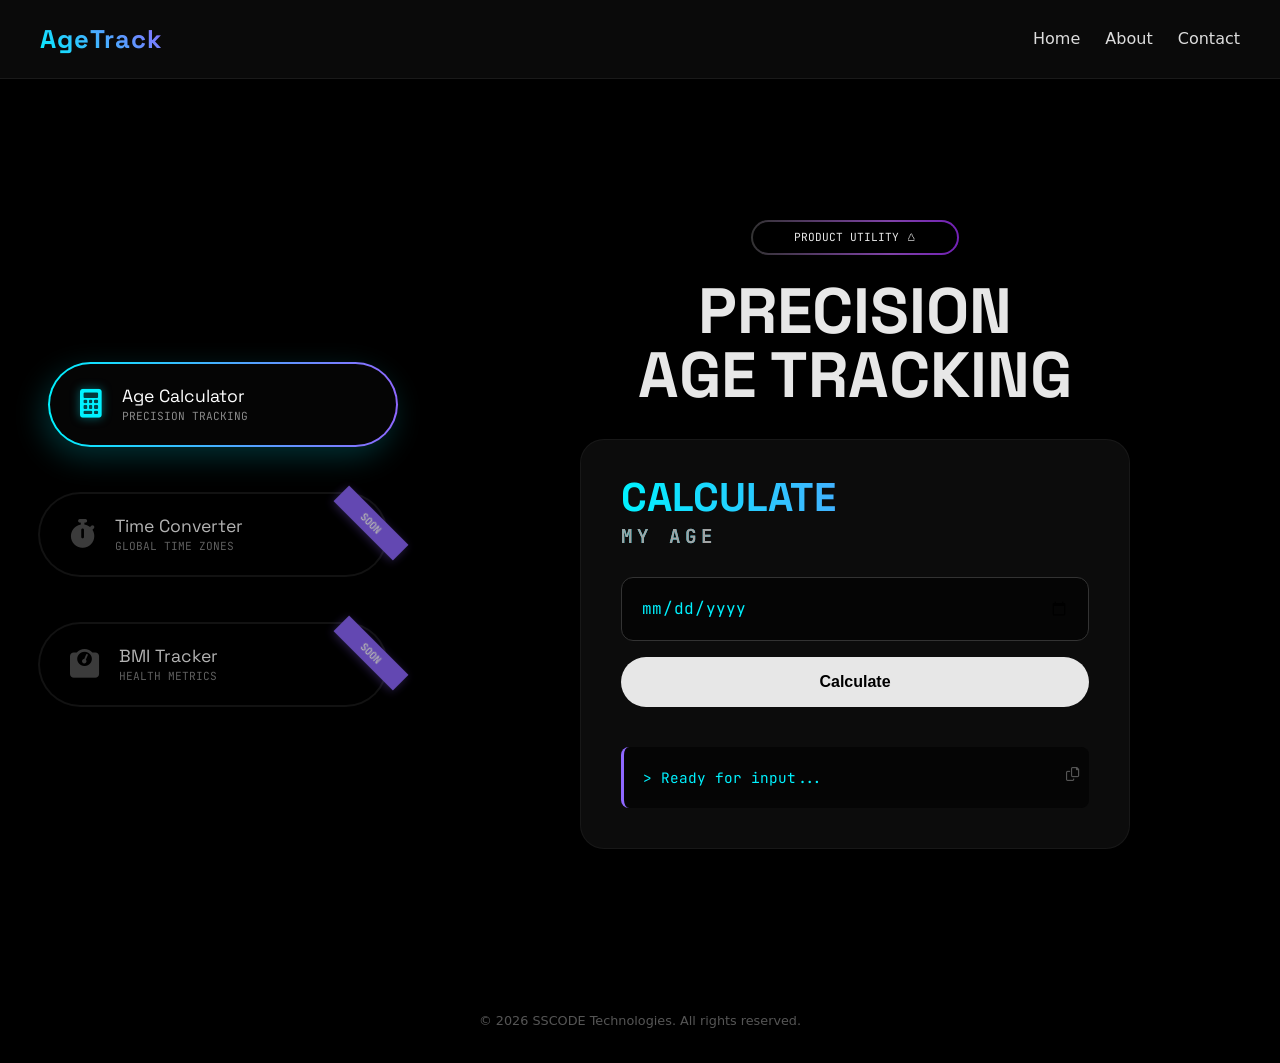
<file: index.html>
<!DOCTYPE html>
<html lang="en">
<head>
    <meta charset="UTF-8">
    <meta name="viewport" content="width=device-width, initial-scale=1.0">
    <title>Age Calculator | SSCODE Product</title>
    <link rel="stylesheet" href="agec.css"> 
    <link rel="stylesheet" href="https://cdnjs.cloudflare.com/ajax/libs/font-awesome/6.0.0/css/all.min.css">
</head>
<body>
    <header class="site-header">
        <div class="logo">AgeTrack</div>
        <nav class="nav-menu">
            <a href="index.html">Home</a>
            <a href="#about">About</a>
            <a href="#contact">Contact</a>
        </nav>
    </header>

    <div class="app-layout">
        
        <aside class="sidebar">
            
            <button class="mega-btn-wrapper active">
                <div class="mega-btn-inner">
                    <i class="fa-solid fa-calculator"></i>
                    <div>
                        <span class="btn-title">Age Calculator</span>
                        <span class="btn-sub">Precision Tracking</span>
                    </div>
                </div>
            </button>
            
            <button class="mega-btn-wrapper disabled" onclick="alert('Time Converter is launching soon!')">
                <div class="mega-btn-inner">
                    <i class="fa-solid fa-stopwatch"></i>
                    <div>
                        <span class="btn-title">Time Converter</span>
                        <span class="btn-sub">Global Time Zones</span>
                    </div>
                </div>
                <div class="coming-soon-ribbon">SOON</div>
            </button>
            
            <button class="mega-btn-wrapper disabled" onclick="alert('BMI Tracker is launching soon!')">
                <div class="mega-btn-inner">
                    <i class="fa-solid fa-weight-scale"></i>
                    <div>
                        <span class="btn-title">BMI Tracker</span>
                        <span class="btn-sub">Health Metrics</span>
                    </div>
                </div>
                <div class="coming-soon-ribbon">SOON</div>
            </button>

        </aside>

        <main class="main-content">
            <section class="intro-section">
                <div class="tagbox">
                    <div class="tag">PRODUCT UTILITY &wedbar;</div>
                </div>
                <h1>PRECISION <br> AGE TRACKING</h1>
            </section>

            <section class="product-container">
                <div class="container">
                    <div class="calculator">
                        <h1>Calculate <span>my age</span></h1>
                        <div class="input-box">
                            <input type="date" id="date" title="Select your birth date">
                            <button id="calcBtn" onclick="CalculateAge()">Calculate</button>
                            
                            <div class="result-wrapper">
                                <div id="result">> Ready for input...</div>
                                <div id="zodiacContainer" style="display: none; margin-top: 20px;">
                                    <button id="zodiacBtn" class="stylish-btn" onclick="showZodiac()">✨ Reveal Zodiac & Stone</button>
                                    <div id="zodiacResult" class="zodiac-box" style="display: none;"></div>
                                </div>
                                <button id="copyBtn" onclick="copyResult()" title="Copy Result">
                                    <i class="fa-regular fa-copy"></i>
                                </button>
                            </div>
                        </div>
                    </div>
                </div>
            </section>
        </main>
    </div>

    <footer>
        <p>&copy; 2026 SSCODE Technologies. All rights reserved.</p>
    </footer>

    <script>
        // DOMContentLoaded ensure karta hai ki pehle poora design load ho, fir logic chale
        document.addEventListener("DOMContentLoaded", function() {
            
            const userInput = document.getElementById("date");
            const resultDisplay = document.getElementById("result");
            const copyBtn = document.getElementById("copyBtn"); 
            const calcBtn = document.getElementById("calcBtn"); 
            const zContainer = document.getElementById("zodiacContainer");
            const zResult = document.getElementById("zodiacResult");
            const zBtn = document.getElementById("zodiacBtn");

            // Future date select karne se rokna
            if(userInput) {
                userInput.max = new Date().toISOString().split("T")[0];
            }

            // BUTTON CLICK EVENT (HTML onclick ki jarurat nahi)
            if(calcBtn) {
                calcBtn.addEventListener("click", CalculateAge);
            }

            // ENTER KEY LOGIC
            document.addEventListener("keydown", function(event) {
                if (event.key === "Enter") {
                    event.preventDefault(); 
                    CalculateAge();
                }
            });

            function CalculateAge() {
                if (!userInput || !userInput.value) {
                    typeEffect("> ERROR: PLEASE SELECT A BIRTH DATE...");
                    return;
                }

                // Reset Zodiac UI
                if (zContainer) {
                    zContainer.style.display = "none";
                    zResult.style.display = "none";
                    if(zBtn) zBtn.style.display = "inline-block";
                }

                const birthDate = new Date(userInput.value);
                const today = new Date();

                let y3 = today.getFullYear() - birthDate.getFullYear();
                let m3 = today.getMonth() - birthDate.getMonth();
                let d3 = today.getDate() - birthDate.getDate();

                if (d3 < 0) {
                    m3--;
                    d3 += getDaysInMonth(today.getFullYear(), today.getMonth());
                }
                if (m3 < 0) {
                    y3--;
                    m3 += 12;
                }

                const timeDiff = today.getTime() - birthDate.getTime();
                const totalDays = Math.floor(timeDiff / (1000 * 3600 * 24));

                let nextBirthday = new Date(today.getFullYear(), birthDate.getMonth(), birthDate.getDate());
                if (today > nextBirthday) {
                    nextBirthday.setFullYear(today.getFullYear() + 1);
                }
                const nextBdayDiff = nextBirthday.getTime() - today.getTime();
                const nextBdayDays = Math.ceil(nextBdayDiff / (1000 * 3600 * 24));

                const fullText = `> STATUS: SUCCESS\n> AGE: [${y3}] YRS, [${m3}] MOS, [${d3}] DAYS\n> TOTAL LIVED: [${totalDays}] DAYS\n> NEXT B-DAY: IN [${nextBdayDays}] DAYS`;
                
                typeEffect(fullText);
            }

            function typeEffect(text) {
                let i = 0;
                if(!resultDisplay) return;
                resultDisplay.innerHTML = ""; 
                
                if(copyBtn) copyBtn.style.display = "none";
                if(calcBtn) {
                    calcBtn.disabled = true;
                    calcBtn.innerText = "Processing...";
                }

                const timer = setInterval(() => {
                    if (i < text.length) {
                        let char = text.charAt(i);
                        if (char === '\n') {
                            resultDisplay.innerHTML += '<br>';
                        } else {
                            resultDisplay.innerHTML += char;
                        }
                        i++;
                    } else {
                        clearInterval(timer);
                        if(calcBtn) {
                            calcBtn.disabled = false;
                            calcBtn.innerText = "Calculate";
                        }
                        
                        let formatted = resultDisplay.innerHTML
                            .replace(/\[/g, '<span style="color: white; font-weight: bold;">')
                            .replace(/\]/g, '</span>');
                        resultDisplay.innerHTML = formatted;
                        
                        if(copyBtn) copyBtn.style.display = "block";
                        if (zContainer) zContainer.style.display = "block";
                    }
                }, 30); 
            }

            function getDaysInMonth(year, month) {
                return new Date(year, month, 0).getDate();
            }

            // Global functions for Zodiac and Copy buttons
            window.showZodiac = function() {
                if(!userInput || !userInput.value) return;
                const birthDate = new Date(userInput.value);
                const month = birthDate.getMonth() + 1; 
                const day = birthDate.getDate();

                const sign = getZodiacSign(day, month);
                const stone = getBirthstone(month);

                if(zResult) {
                    zResult.innerHTML = `<strong>Zodiac Sign:</strong> ${sign} <br> <strong>Birthstone:</strong> ${stone}`;
                    zResult.style.display = "block";
                }
                if(zBtn) zBtn.style.display = "none";
            };

            function getZodiacSign(day, month) {
                if ((month == 1 && day <= 20) || (month == 12 && day >= 22)) return "♑ Capricorn (Makar)";
                if ((month == 1 && day >= 21) || (month == 2 && day <= 18)) return "♒ Aquarius (Kumbh)";
                if ((month == 2 && day >= 19) || (month == 3 && day <= 20)) return "♓ Pisces (Meen)";
                if ((month == 3 && day >= 21) || (month == 4 && day <= 19)) return "♈ Aries (Mesh)";
                if ((month == 4 && day >= 20) || (month == 5 && day <= 20)) return "♉ Taurus (Vrishabh)";
                if ((month == 5 && day >= 21) || (month == 6 && day <= 20)) return "♊ Gemini (Mithun)";
                if ((month == 6 && day >= 21) || (month == 7 && day <= 22)) return "♋ Cancer (Kark)";
                if ((month == 7 && day >= 23) || (month == 8 && day <= 22)) return "♌ Leo (Singh)";
                if ((month == 8 && day >= 23) || (month == 9 && day <= 22)) return "♍ Virgo (Kanya)";
                if ((month == 9 && day >= 23) || (month == 10 && day <= 22)) return "♎ Libra (Tula)";
                if ((month == 10 && day >= 23) || (month == 11 && day <= 21)) return "♏ Scorpio (Vrishchik)";
                if ((month == 11 && day >= 22) || (month == 12 && day <= 21)) return "♐ Sagittarius (Dhanu)";
                return "Unknown";
            }

            function getBirthstone(month) {
                const stones = [
                    "Garnet", "Amethyst", "Aquamarine", "Diamond", 
                    "Emerald", "Pearl", "Ruby", "Peridot", 
                    "Sapphire", "Opal", "Topaz", "Turquoise"
                ];
                return stones[month - 1];
            }

            window.copyResult = function() {
                if(!resultDisplay) return;
                const textToCopy = resultDisplay.innerText;
                navigator.clipboard.writeText(textToCopy).then(() => {
                    if(copyBtn) {
                        const icon = copyBtn.querySelector('i');
                        if (icon) {
                            icon.classList.replace('fa-copy', 'fa-check');
                            setTimeout(() => {
                                icon.classList.replace('fa-check', 'fa-copy');
                            }, 2000);
                        }
                    }
                });
            };
        });
    </script>
</body>
</html>
</file>
<file: agec.css>
@import url('https://fonts.googleapis.com/css2?family=Space+Grotesk:wght@700&family=JetBrains+Mono:wght@400;700&display=swap');

* { margin: 0; padding: 0; box-sizing: border-box; }

body {
    font-family: system-ui, -apple-system, sans-serif;
    background-color: black;
    color: #e7e7e7;
    line-height: 1.5;
    overflow-x: hidden;
}

/* Custom Scrollbar */
::-webkit-scrollbar { width: 8px; }
::-webkit-scrollbar-track { background: #050505; }
::-webkit-scrollbar-thumb { background: #333; border-radius: 10px; }
::-webkit-scrollbar-thumb:hover { background: #8f68ff; }

/* HEADER */
.site-header {
    display: flex;
    justify-content: space-between;
    align-items: center;
    padding: 20px 40px;
    background: #0a0a0a;
    border-bottom: 1px solid #1a1a1a;
}

.logo {
    font-family: 'Space Grotesk', sans-serif;
    font-size: 1.6rem;
    font-weight: 700;
    letter-spacing: 1px;
    background: linear-gradient(45deg, #00f2ff, #8f68ff);
    -webkit-background-clip: text;
    -webkit-text-fill-color: transparent;
}

.nav-menu a { color: #ddd; margin-left: 20px; text-decoration: none; font-weight: 500; transition: 0.3s; }
.nav-menu a:hover { color: #00f2ff; }

/* ==========================================
   DASHBOARD LAYOUT
========================================== */
.app-layout {
    display: flex;
    align-items: center; /* NAYI LINE: Ye dono (buttons aur calculator) ko vertical center mein layegi */
    gap: 80px;
    padding: 0 3%; /* Upar aur neeche ki padding hata di taaki perfect center ho */
    max-width: 1600px;
    margin: 0 auto;
    min-height: 100vh; /* 80vh ki jagah 100vh kiya, taaki poori screen ki height cover ho */
}

.sidebar {
    flex: 0 0 350px;
    display: flex;
    flex-direction: column;
    gap: 45px;
    padding-top: 10px;
}

/* ==========================================
   PRODUCT UTILITY TAG STYLE BUTTONS
========================================== */
.mega-btn-wrapper {
    position: relative;
    width: 100%;
    height: 85px;
    border-radius: 50px;
    border: none;
    padding: 0;
    cursor: pointer;
    background: #1a1a1a;
    transition: transform 0.3s cubic-bezier(0.175, 0.885, 0.32, 1.275);
    outline: none;
}

.mega-btn-inner {
    position: absolute;
    inset: 2px; /* Creates the border effect */
    background-color: black;
    border-radius: 50px;
    display: flex;
    align-items: center;
    padding: 0 30px;
    gap: 20px;
    text-align: left;
    z-index: 2;
}

.mega-btn-wrapper.active {
    background: linear-gradient(to right, #00f2ff, #8f68ff, #00f2ff);
    background-size: 200%;
    animation: animationGradient 3s linear infinite;
    transform: translateX(10px);
    box-shadow: -5px 10px 30px rgba(0, 242, 255, 0.2);
}

.mega-btn-wrapper.active .mega-btn-inner { background: #050505; }
.mega-btn-wrapper.active i { color: #00f2ff; text-shadow: 0 0 10px rgba(0, 242, 255, 0.5); }

.mega-btn-inner i { font-size: 1.8rem; color: #555; transition: 0.4s; }

.btn-title { display: block; color: #fff; font-family: 'Space Grotesk', sans-serif; font-size: 1.1rem; margin-bottom: 2px; }
.btn-sub { display: block; color: #888; font-family: 'JetBrains Mono', monospace; font-size: 0.7rem; text-transform: uppercase; }

.mega-btn-wrapper.disabled { opacity: 0.7; }
.mega-btn-wrapper.disabled:hover {
    transform: translateY(-3px);
    opacity: 1;
    background: linear-gradient(to right, #333, #555, #333);
}

.coming-soon-ribbon {
    position: absolute;
    top: 20px;
    right: -25px;
    background: #8f68ff;
    color: white;
    font-family: 'JetBrains Mono', monospace;
    font-size: 0.65rem;
    font-weight: bold;
    padding: 4px 30px;
    transform: rotate(45deg);
    z-index: 3;
    box-shadow: 0 2px 10px rgba(143, 104, 255, 0.4);
}

/* ==========================================
   RIGHT SIDE: CALCULATOR
========================================== */
.main-content {
    flex: 1;
    display: flex;
    flex-direction: column;
    align-items: center;
}

.intro-section { text-align: center; margin-bottom: 2rem; padding-top: 10px; }

.tagbox {
    margin: 0 auto 1.5rem;
    position: relative;
    width: 13rem;
    height: 2.2rem;
    border-radius: 50px;
    background: linear-gradient(to right, #333, #7f42a7, #6600c5, #333);
    background-size: 200%;
    animation: animationGradient 3s linear infinite;
}

@keyframes animationGradient { to { background-position: 200%; } }

.tagbox .tag {
    position: absolute;
    inset: 2px;
    background-color: black;
    border-radius: 50px;
    display: flex;
    align-items: center;
    justify-content: center;
    font-size: 0.7rem;
    font-family: 'JetBrains Mono', monospace;
}

h1 { font-family: 'Space Grotesk', sans-serif; }
.intro-section h1 { font-size: clamp(2rem, 5vw, 4rem); font-weight: 700; line-height: 1; }

.product-container { width: 100%; display: flex; justify-content: center; }

.container {
    width: 100%;
    max-width: 550px;
    padding: 40px;
    background: rgba(15, 15, 15, 0.8);
    backdrop-filter: blur(10px);
    border: 1px solid rgba(255, 255, 255, 0.05);
    border-radius: 24px;
    box-shadow: 0 20px 50px rgba(0,0,0,0.5);
}

.calculator h1 {
    font-size: 2.5rem;
    line-height: 0.9;
    text-transform: uppercase;
    background: linear-gradient(90deg, #00f2ff, #8f68ff, #00f2ff);
    background-size: 200%;
    -webkit-background-clip: text;
    -webkit-text-fill-color: transparent;
    animation: animationGradient 4s linear infinite;
}

.calculator h1 span {
    display: block;
    font-family: 'JetBrains Mono', monospace;
    font-size: 1.2rem;
    font-weight: 600;
    letter-spacing: 4px;
    -webkit-text-fill-color: #a3a3a3; 
    margin-top: 12px;
}

.input-box { margin-top: 2rem; display: flex; flex-direction: column; gap: 1rem; }

.input-box input {
    padding: 1.2rem;
    border-radius: 12px;
    border: 1px solid #333;
    background: #050505;
    color: #00f2ff;
    font-family: 'JetBrains Mono', monospace;
    outline: none;
    font-size: 1rem;
}

.input-box input:focus { border-color: #8f68ff; }

.input-box button#calcBtn {
    background-color: #e7e7e7;
    color: black;
    padding: 1rem;
    border-radius: 50px;
    font-weight: 700;
    border: none;
    cursor: pointer;
    transition: 0.3s;
    font-size: 1rem;
}
.input-box button#calcBtn:hover { transform: scale(1.02); }
.input-box button#calcBtn:disabled { opacity: 0.5; cursor: not-allowed; }

.result-wrapper { position: relative; margin-top: 1.5rem; }

#result {
    font-family: 'JetBrains Mono', monospace;
    font-size: 0.9rem;
    color: #00f2ff;
    padding: 1.2rem;
    background: #050505;
    border-left: 3px solid #8f68ff;
    border-radius: 8px;
    text-align: left;
    min-height: 3.5rem;
    line-height: 1.6;
}

#copyBtn {
    position: absolute;
    right: 10px;
    top: 20px;
    background: none;
    border: none;
    color: #555;
    cursor: pointer;
    transition: 0.3s;
}
#copyBtn:hover { color: white; }

.stylish-btn {
    background: linear-gradient(135deg, #8f68ff 0%, #00f2ff 100%);
    color: #ffffff;
    border: none;
    padding: 12px 20px;
    font-size: 14px;
    font-weight: bold;
    border-radius: 30px;
    cursor: pointer;
    width: 100%;
    margin-top: 10px;
}

.zodiac-box {
    margin-top: 15px;
    padding: 15px;
    background: #0a0a0a;
    border: 1px solid #333;
    border-left: 3px solid #00f2ff;
    border-radius: 8px;
    font-family: 'JetBrains Mono', monospace;
    font-size: 0.9rem;
}

footer { text-align: center; padding: 2rem; color: #555; font-size: 0.8rem; }

/* ==========================================
   MOBILE RESPONSIVENESS
========================================== */
@media (max-width: 900px) {
    .app-layout { flex-direction: column; padding: 20px; gap: 40px; }
    .sidebar { flex: none; width: 100%; }
    .mega-btn-wrapper.active { transform: translateY(-5px) translateX(0); }
}
</file>
<file: Agec.css>
@import url('https://fonts.googleapis.com/css2?family=Space+Grotesk:wght@700&family=JetBrains+Mono:wght@400;700&display=swap');

* { margin: 0; padding: 0; box-sizing: border-box; }

body {
    font-family: system-ui, -apple-system, sans-serif;
    background-color: black;
    color: #e7e7e7;
    line-height: 1.5;
    overflow-x: hidden;
}

/* Custom Scrollbar */
::-webkit-scrollbar { width: 8px; }
::-webkit-scrollbar-track { background: #050505; }
::-webkit-scrollbar-thumb { background: #333; border-radius: 10px; }
::-webkit-scrollbar-thumb:hover { background: #8f68ff; }

/* HEADER */
.site-header {
    display: flex;
    justify-content: space-between;
    align-items: center;
    padding: 20px 40px;
    background: #0a0a0a;
    border-bottom: 1px solid #1a1a1a;
}

.logo {
    font-family: 'Space Grotesk', sans-serif;
    font-size: 1.6rem;
    font-weight: 700;
    letter-spacing: 1px;
    background: linear-gradient(45deg, #00f2ff, #8f68ff);
    -webkit-background-clip: text;
    -webkit-text-fill-color: transparent;
}

.nav-menu a { color: #ddd; margin-left: 20px; text-decoration: none; font-weight: 500; transition: 0.3s; }
.nav-menu a:hover { color: #00f2ff; }

/* ==========================================
   DASHBOARD LAYOUT
========================================== */
.app-layout {
    display: flex;
    align-items: center; /* NAYI LINE: Ye dono (buttons aur calculator) ko vertical center mein layegi */
    gap: 80px;
    padding: 0 3%; /* Upar aur neeche ki padding hata di taaki perfect center ho */
    max-width: 1600px;
    margin: 0 auto;
    min-height: 100vh; /* 80vh ki jagah 100vh kiya, taaki poori screen ki height cover ho */
}

.sidebar {
    flex: 0 0 350px;
    display: flex;
    flex-direction: column;
    gap: 45px;
    padding-top: 10px;
}

/* ==========================================
   PRODUCT UTILITY TAG STYLE BUTTONS
========================================== */
.mega-btn-wrapper {
    position: relative;
    width: 100%;
    height: 85px;
    border-radius: 50px;
    border: none;
    padding: 0;
    cursor: pointer;
    background: #1a1a1a;
    transition: transform 0.3s cubic-bezier(0.175, 0.885, 0.32, 1.275);
    outline: none;
}

.mega-btn-inner {
    position: absolute;
    inset: 2px; /* Creates the border effect */
    background-color: black;
    border-radius: 50px;
    display: flex;
    align-items: center;
    padding: 0 30px;
    gap: 20px;
    text-align: left;
    z-index: 2;
}

.mega-btn-wrapper.active {
    background: linear-gradient(to right, #00f2ff, #8f68ff, #00f2ff);
    background-size: 200%;
    animation: animationGradient 3s linear infinite;
    transform: translateX(10px);
    box-shadow: -5px 10px 30px rgba(0, 242, 255, 0.2);
}

.mega-btn-wrapper.active .mega-btn-inner { background: #050505; }
.mega-btn-wrapper.active i { color: #00f2ff; text-shadow: 0 0 10px rgba(0, 242, 255, 0.5); }

.mega-btn-inner i { font-size: 1.8rem; color: #555; transition: 0.4s; }

.btn-title { display: block; color: #fff; font-family: 'Space Grotesk', sans-serif; font-size: 1.1rem; margin-bottom: 2px; }
.btn-sub { display: block; color: #888; font-family: 'JetBrains Mono', monospace; font-size: 0.7rem; text-transform: uppercase; }

.mega-btn-wrapper.disabled { opacity: 0.7; }
.mega-btn-wrapper.disabled:hover {
    transform: translateY(-3px);
    opacity: 1;
    background: linear-gradient(to right, #333, #555, #333);
}

.coming-soon-ribbon {
    position: absolute;
    top: 20px;
    right: -25px;
    background: #8f68ff;
    color: white;
    font-family: 'JetBrains Mono', monospace;
    font-size: 0.65rem;
    font-weight: bold;
    padding: 4px 30px;
    transform: rotate(45deg);
    z-index: 3;
    box-shadow: 0 2px 10px rgba(143, 104, 255, 0.4);
}

/* ==========================================
   RIGHT SIDE: CALCULATOR
========================================== */
.main-content {
    flex: 1;
    display: flex;
    flex-direction: column;
    align-items: center;
}

.intro-section { text-align: center; margin-bottom: 2rem; padding-top: 10px; }

.tagbox {
    margin: 0 auto 1.5rem;
    position: relative;
    width: 13rem;
    height: 2.2rem;
    border-radius: 50px;
    background: linear-gradient(to right, #333, #7f42a7, #6600c5, #333);
    background-size: 200%;
    animation: animationGradient 3s linear infinite;
}

@keyframes animationGradient { to { background-position: 200%; } }

.tagbox .tag {
    position: absolute;
    inset: 2px;
    background-color: black;
    border-radius: 50px;
    display: flex;
    align-items: center;
    justify-content: center;
    font-size: 0.7rem;
    font-family: 'JetBrains Mono', monospace;
}

h1 { font-family: 'Space Grotesk', sans-serif; }
.intro-section h1 { font-size: clamp(2rem, 5vw, 4rem); font-weight: 700; line-height: 1; }

.product-container { width: 100%; display: flex; justify-content: center; }

.container {
    width: 100%;
    max-width: 550px;
    padding: 40px;
    background: rgba(15, 15, 15, 0.8);
    backdrop-filter: blur(10px);
    border: 1px solid rgba(255, 255, 255, 0.05);
    border-radius: 24px;
    box-shadow: 0 20px 50px rgba(0,0,0,0.5);
}

.calculator h1 {
    font-size: 2.5rem;
    line-height: 0.9;
    text-transform: uppercase;
    background: linear-gradient(90deg, #00f2ff, #8f68ff, #00f2ff);
    background-size: 200%;
    -webkit-background-clip: text;
    -webkit-text-fill-color: transparent;
    animation: animationGradient 4s linear infinite;
}

.calculator h1 span {
    display: block;
    font-family: 'JetBrains Mono', monospace;
    font-size: 1.2rem;
    font-weight: 600;
    letter-spacing: 4px;
    -webkit-text-fill-color: #a3a3a3; 
    margin-top: 12px;
}

.input-box { margin-top: 2rem; display: flex; flex-direction: column; gap: 1rem; }

.input-box input {
    padding: 1.2rem;
    border-radius: 12px;
    border: 1px solid #333;
    background: #050505;
    color: #00f2ff;
    font-family: 'JetBrains Mono', monospace;
    outline: none;
    font-size: 1rem;
}

.input-box input:focus { border-color: #8f68ff; }

.input-box button#calcBtn {
    background-color: #e7e7e7;
    color: black;
    padding: 1rem;
    border-radius: 50px;
    font-weight: 700;
    border: none;
    cursor: pointer;
    transition: 0.3s;
    font-size: 1rem;
}
.input-box button#calcBtn:hover { transform: scale(1.02); }
.input-box button#calcBtn:disabled { opacity: 0.5; cursor: not-allowed; }

.result-wrapper { position: relative; margin-top: 1.5rem; }

#result {
    font-family: 'JetBrains Mono', monospace;
    font-size: 0.9rem;
    color: #00f2ff;
    padding: 1.2rem;
    background: #050505;
    border-left: 3px solid #8f68ff;
    border-radius: 8px;
    text-align: left;
    min-height: 3.5rem;
    line-height: 1.6;
}

#copyBtn {
    position: absolute;
    right: 10px;
    top: 20px;
    background: none;
    border: none;
    color: #555;
    cursor: pointer;
    transition: 0.3s;
}
#copyBtn:hover { color: white; }

.stylish-btn {
    background: linear-gradient(135deg, #8f68ff 0%, #00f2ff 100%);
    color: #ffffff;
    border: none;
    padding: 12px 20px;
    font-size: 14px;
    font-weight: bold;
    border-radius: 30px;
    cursor: pointer;
    width: 100%;
    margin-top: 10px;
}

.zodiac-box {
    margin-top: 15px;
    padding: 15px;
    background: #0a0a0a;
    border: 1px solid #333;
    border-left: 3px solid #00f2ff;
    border-radius: 8px;
    font-family: 'JetBrains Mono', monospace;
    font-size: 0.9rem;
}

footer { text-align: center; padding: 2rem; color: #555; font-size: 0.8rem; }

/* ==========================================
   MOBILE RESPONSIVENESS
========================================== */
@media (max-width: 900px) {
    .app-layout { flex-direction: column; padding: 20px; gap: 40px; }
    .sidebar { flex: none; width: 100%; }
    .mega-btn-wrapper.active { transform: translateY(-5px) translateX(0); }
}
</file>
